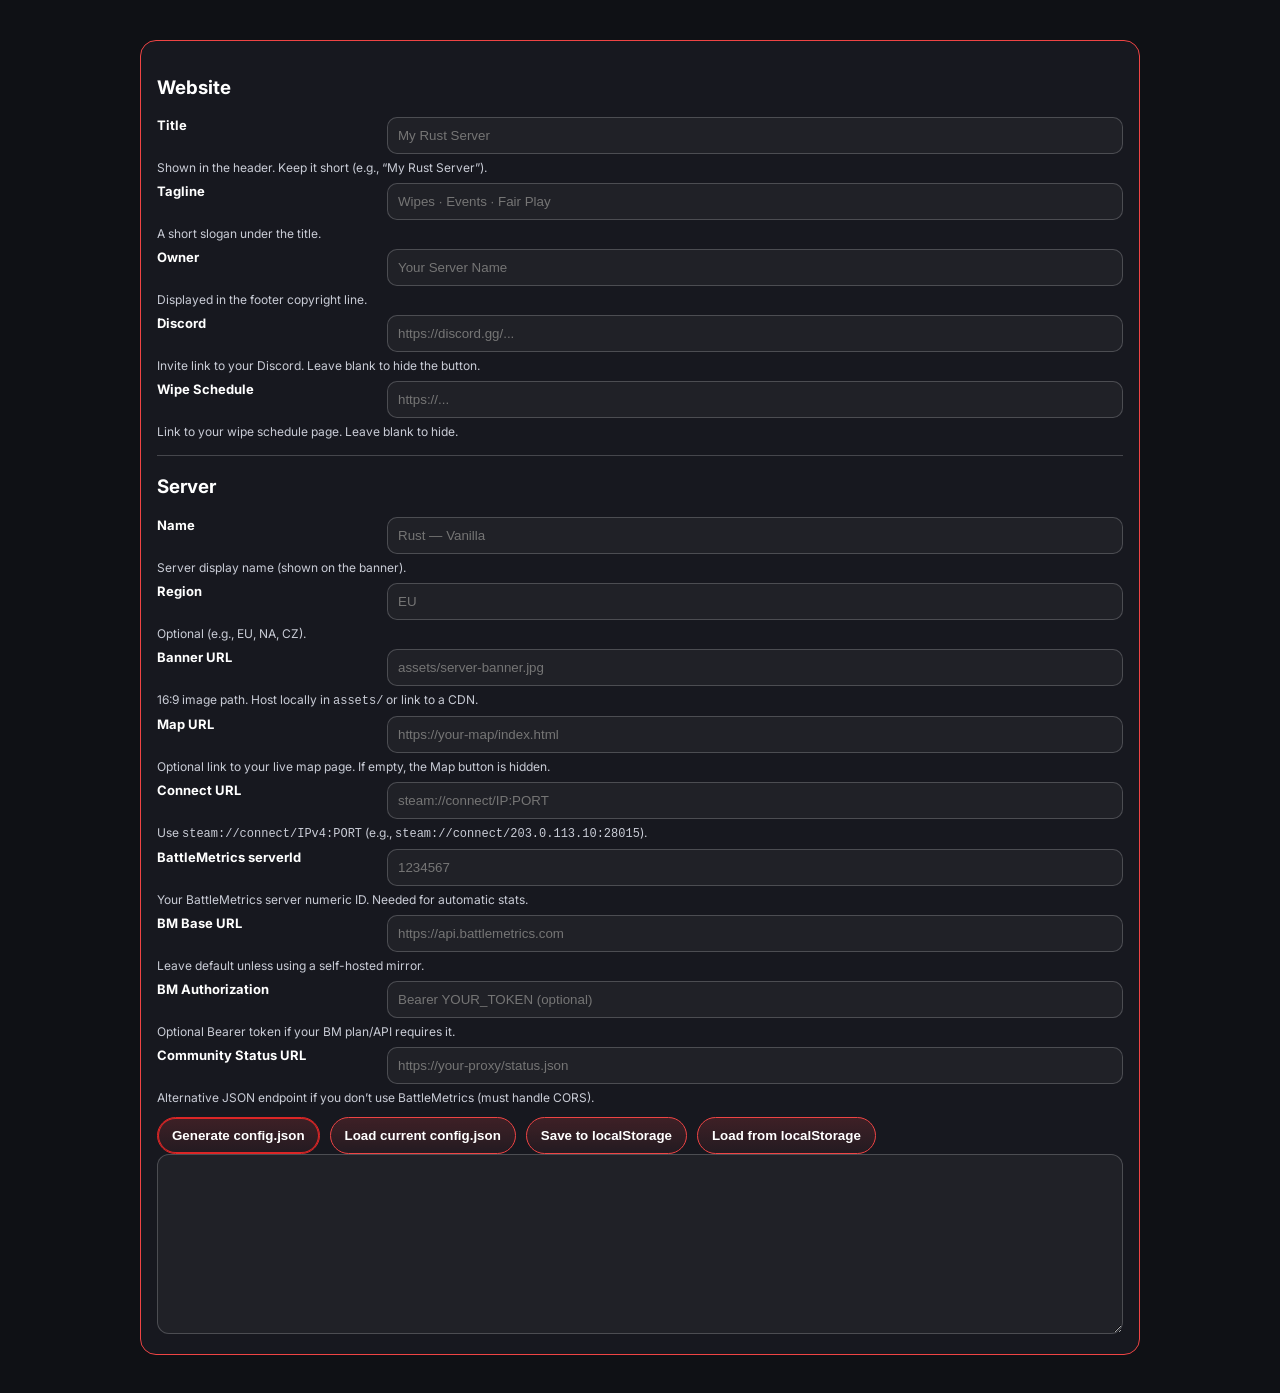
<file: admin.html>
<!doctype html>
<html lang="en">
<head>
  <meta charset="utf-8" />
  <meta name="viewport" content="width=device-width, initial-scale=1" />
  <title>Configurator — Rust Single Server</title>
  <link href="https://fonts.googleapis.com/css2?family=Inter:wght@300;400;600;800&display=swap" rel="stylesheet">
  <link rel="stylesheet" href="styles.css" />
  <style>
    .form { max-width: 1000px; margin: 20px auto; background: var(--card); padding: 16px; border-radius: 16px; border:1.5px solid var(--accent) }
    .row { display: grid; grid-template-columns: 220px 1fr; gap: 10px; margin-bottom: 10px; align-items: start }
    label { color: #ffffff; font-size: 13px; font-weight: 700 }
    input[type=text], input[type=url] { width: 100%; padding: 10px; border-radius: 10px; border: 1px solid rgba(255,255,255,0.2); background: rgba(255,255,255,0.04); color: #fff }
    .hint { grid-column: 2 / span 1; color: var(--muted); font-size: 12px; margin: -4px 0 8px }
    .btnbar { display: flex; gap: 10px; margin-top: 12px }
    textarea { width: 100%; height: 180px; padding: 10px; border-radius: 12px; border: 1px solid rgba(255,255,255,0.2); background: rgba(255,255,255,0.04); color: #fff; font-family: ui-monospace, SFMono-Regular, Menlo, monospace }
    hr{border:0;border-top:1px solid rgba(255,255,255,.2);margin:16px 0}
  </style>
</head>
<body class="theme-rust">
  <main class="container">
    <form class="form" id="formCfg" onsubmit="return false;">
      <h3>Website</h3>
      <div class="row"><label>Title</label><input id="siteTitle" type="text" placeholder="My Rust Server" /></div>
      <div class="hint">Shown in the header. Keep it short (e.g., “My Rust Server”).</div>
      <div class="row"><label>Tagline</label><input id="siteTagline" type="text" placeholder="Wipes · Events · Fair Play" /></div>
      <div class="hint">A short slogan under the title.</div>
      <div class="row"><label>Owner</label><input id="siteOwner" type="text" placeholder="Your Server Name" /></div>
      <div class="hint">Displayed in the footer copyright line.</div>
      <div class="row"><label>Discord</label><input id="linkDiscord" type="url" placeholder="https://discord.gg/..." /></div>
      <div class="hint">Invite link to your Discord. Leave blank to hide the button.</div>
      <div class="row"><label>Wipe Schedule</label><input id="linkWipe" type="url" placeholder="https://..." /></div>
      <div class="hint">Link to your wipe schedule page. Leave blank to hide.</div>

      <hr />
      <h3>Server</h3>
      <div class="row"><label>Name</label><input id="S_name" type="text" placeholder="Rust — Vanilla" /></div>
      <div class="hint">Server display name (shown on the banner).</div>
      <div class="row"><label>Region</label><input id="S_region" type="text" placeholder="EU" /></div>
      <div class="hint">Optional (e.g., EU, NA, CZ).</div>
      <div class="row"><label>Banner URL</label><input id="S_banner" type="url" placeholder="assets/server-banner.jpg" /></div>
      <div class="hint">16:9 image path. Host locally in <code>assets/</code> or link to a CDN.</div>
      <div class="row"><label>Map URL</label><input id="S_map" type="url" placeholder="https://your-map/index.html" /></div>
      <div class="hint">Optional link to your live map page. If empty, the Map button is hidden.</div>
      <div class="row"><label>Connect URL</label><input id="S_connect" type="text" placeholder="steam://connect/IP:PORT" /></div>
      <div class="hint">Use <code>steam://connect/IPv4:PORT</code> (e.g., <code>steam://connect/203.0.113.10:28015</code>).</div>
      <div class="row"><label>BattleMetrics serverId</label><input id="S_bm_id" type="text" placeholder="1234567" /></div>
      <div class="hint">Your BattleMetrics server numeric ID. Needed for automatic stats.</div>
      <div class="row"><label>BM Base URL</label><input id="S_bm_base" type="url" placeholder="https://api.battlemetrics.com" /></div>
      <div class="hint">Leave default unless using a self-hosted mirror.</div>
      <div class="row"><label>BM Authorization</label><input id="S_bm_auth" type="text" placeholder="Bearer YOUR_TOKEN (optional)" /></div>
      <div class="hint">Optional Bearer token if your BM plan/API requires it.</div>
      <div class="row"><label>Community Status URL</label><input id="S_status" type="url" placeholder="https://your-proxy/status.json" /></div>
      <div class="hint">Alternative JSON endpoint if you don’t use BattleMetrics (must handle CORS).</div>

      <div class="btnbar">
        <button class="btn primary" id="btnGen">Generate config.json</button>
        <button class="btn" id="btnLoad">Load current config.json</button>
        <button class="btn" id="btnSaveLocal">Save to localStorage</button>
        <button class="btn" id="btnLoadLocal">Load from localStorage</button>
      </div>
      <textarea id="out" readonly></textarea>
    </form>
  </main>

  <script>
    function dl(filename, text){
      const a = document.createElement('a');
      a.href = URL.createObjectURL(new Blob([text], {type:'application/json'}));
      a.download = filename; a.click(); URL.revokeObjectURL(a.href);
    }
    function $(id){ return document.getElementById(id); }
    function current(){
      const cfg = {
        site: { title: $('#siteTitle').value, tagline: $('#siteTagline').value, owner: $('#siteOwner').value },
        links: { discord: $('#linkDiscord').value, wipeSchedule: $('#linkWipe').value },
        server: {
          name: $('#S_name').value, region: $('#S_region').value, banner: $('#S_banner').value, mapUrl: $('#S_map').value,
          connectUrl: $('#S_connect').value,
          battlemetrics: { baseUrl: $('#S_bm_base').value || 'https://api.battlemetrics.com', serverId: $('#S_bm_id').value || '', headers: {} },
          communityApi: { statusUrl: $('#S_status').value }
        }
      };
      const auth = $('#S_bm_auth').value.trim(); if(auth){ cfg.server.battlemetrics.headers['Authorization'] = auth; }
      return cfg;
    }
    function fill(c){
      $('#siteTitle').value = c.site?.title || '';
      $('#siteTagline').value = c.site?.tagline || '';
      $('#siteOwner').value = c.site?.owner || '';
      $('#linkDiscord').value = c.links?.discord || '';
      $('#linkWipe').value = c.links?.wipeSchedule || '';
      const S = c.server || {};
      $('#S_name').value = S.name || ''; $('#S_region').value = S.region || '';
      $('#S_banner').value = S.banner || ''; $('#S_map').value = S.mapUrl || '';
      $('#S_connect').value = S.connectUrl || '';
      $('#S_bm_id').value = S.battlemetrics?.serverId || ''; $('#S_bm_base').value = S.battlemetrics?.baseUrl || 'https://api.battlemetrics.com';
      $('#S_bm_auth').value = (S.battlemetrics?.headers?.Authorization) || ''; $('#S_status').value = S.communityApi?.statusUrl || '';
    }
    document.getElementById('btnGen').addEventListener('click', ()=>{
      const json = JSON.stringify(current(), null, 2);
      $('#out').value = json; dl('config.json', json);
    });
    document.getElementById('btnLoad').addEventListener('click', async ()=>{
      try{
        const res = await fetch('config.json', {cache:'no-store'});
        const c = await res.json(); fill(c); $('#out').value = JSON.stringify(c, null, 2);
      }catch(e){ alert('config.json not found'); }
    });
    document.getElementById('btnSaveLocal').addEventListener('click', ()=>{
      localStorage.setItem('portalCfg1v5', JSON.stringify(current())); alert('Saved locally.');
    });
    document.getElementById('btnLoadLocal').addEventListener('click', ()=>{
      const raw = localStorage.getItem('portalCfg1v5'); if(!raw) return alert('Nothing saved.');
      const c = JSON.parse(raw); fill(c); $('#out').value = JSON.stringify(c, null, 2);
    });
  </script>
</body>
</html>
</file>
<file: styles.css>
/* Core styles (v5) */
*{box-sizing:border-box} html,body{margin:0;padding:0}
body{font-family:Inter,system-ui,-apple-system,Segoe UI,Roboto,Arial,sans-serif;background:var(--bg);color:var(--fg)}
:root{--accent:#ef4444;--accent-2:#dc2626;--accent-glow: rgba(239,68,68,.25)}
body.theme-rust{--bg:#0f1115;--card:#17181f;--fg:#fff;--muted:#c9ccd6}
.site-header{position:sticky;top:0;z-index:60;border-bottom:1px solid rgba(255,255,255,.06);background:#140b0c}
.site-header .overlay{position:absolute; inset:0; background-image:url('assets/header-bg.jpg'); background-size:cover; background-position:center; filter:contrast(1.05) saturate(1.1); opacity:.7}
.site-header .inner{position:relative; z-index:1; display:flex; align-items:center; justify-content:space-between; padding:24px 20px; background:linear-gradient(180deg, rgba(239,68,68,.20), rgba(0,0,0,0) 60%)}
.brand{display:flex;gap:12px;align-items:center}
.logo{width:64px;height:64px;object-fit:contain;filter:drop-shadow(0 2px 6px rgba(0,0,0,.45))}
.container{max-width:1100px;margin:0 auto;padding:20px}
.grid{display:grid;grid-template-columns:repeat(12,1fr);gap:16px}
.card{grid-column:span 6;background:var(--card);border:1.5px solid var(--accent);border-radius:16px;padding:16px;box-shadow:0 10px 30px var(--accent-glow)}
.card.wide{grid-column:span 12}
.card.hero{display:grid;grid-template-columns:1.2fr 1fr;gap:16px}
.hero-art img{width:100%;height:100%;object-fit:cover;border-radius:12px;border:1px solid rgba(255,255,255,.06)}
.hero-text h2{margin:0 0 8px 0}
.btn{display:inline-flex;align-items:center;justify-content:center;gap:8px;padding:10px 14px;border-radius:999px;border:1px solid var(--accent);text-decoration:none;font-weight:700;color:var(--fg);background:linear-gradient(180deg, rgba(239,68,68,.18), rgba(239,68,68,.06));transition:transform .06s ease, box-shadow .2s ease}
.btn:hover{transform:translateY(-1px);box-shadow:0 6px 24px var(--accent-glow)}
.btn.small{padding:6px 10px;font-size:12px}
.btn.primary{border-color:var(--accent-2);box-shadow:inset 0 0 0 1px var(--accent-2)}
ul.plain{list-style:disc;padding-left:18px}
ul.players{list-style:none;padding-left:0;display:grid;grid-template-columns:repeat(2,1fr);gap:8px}
.news-item{border-left:3px solid var(--accent-2);padding-left:10px;margin:8px 0 12px}
.status-grid{display:grid;grid-template-columns:repeat(4,1fr);gap:12px}
.stat-label{font-size:12px;color:var(--muted);margin-bottom:4px}
.stat-value{font-size:18px;font-weight:800}
.server-card .head{display:flex;align-items:center;justify-content:space-between;margin:10px 0}
.server-card .btns{display:flex;gap:8px}
.banner{position:relative;margin:0 0 8px 0}
.banner img{width:100%;height:260px;object-fit:cover;border-radius:12px;border:1px solid var(--accent)}
.banner-title{position:absolute;left:10px;bottom:10px;background:rgba(0,0,0,.45);padding:6px 10px;border-radius:999px;border:1px solid rgba(255,255,255,.1)}
.site-footer{position:relative;margin-top:20px;border-top:1px solid rgba(255,255,255,.08);background:#120a0b;overflow:hidden}
.site-footer .footer-overlay{position:absolute; inset:0; background-image:url('assets/header-bg.jpg'); background-size:cover; background-position:center bottom; opacity:.6; filter:contrast(1.05) saturate(1.1)}
.footer-inner{position:relative;z-index:1;max-width:1100px;margin:0 auto;padding:24px 20px;color:var(--muted)}
.small{font-size:12px}.muted{color:var(--muted)}
</file>
